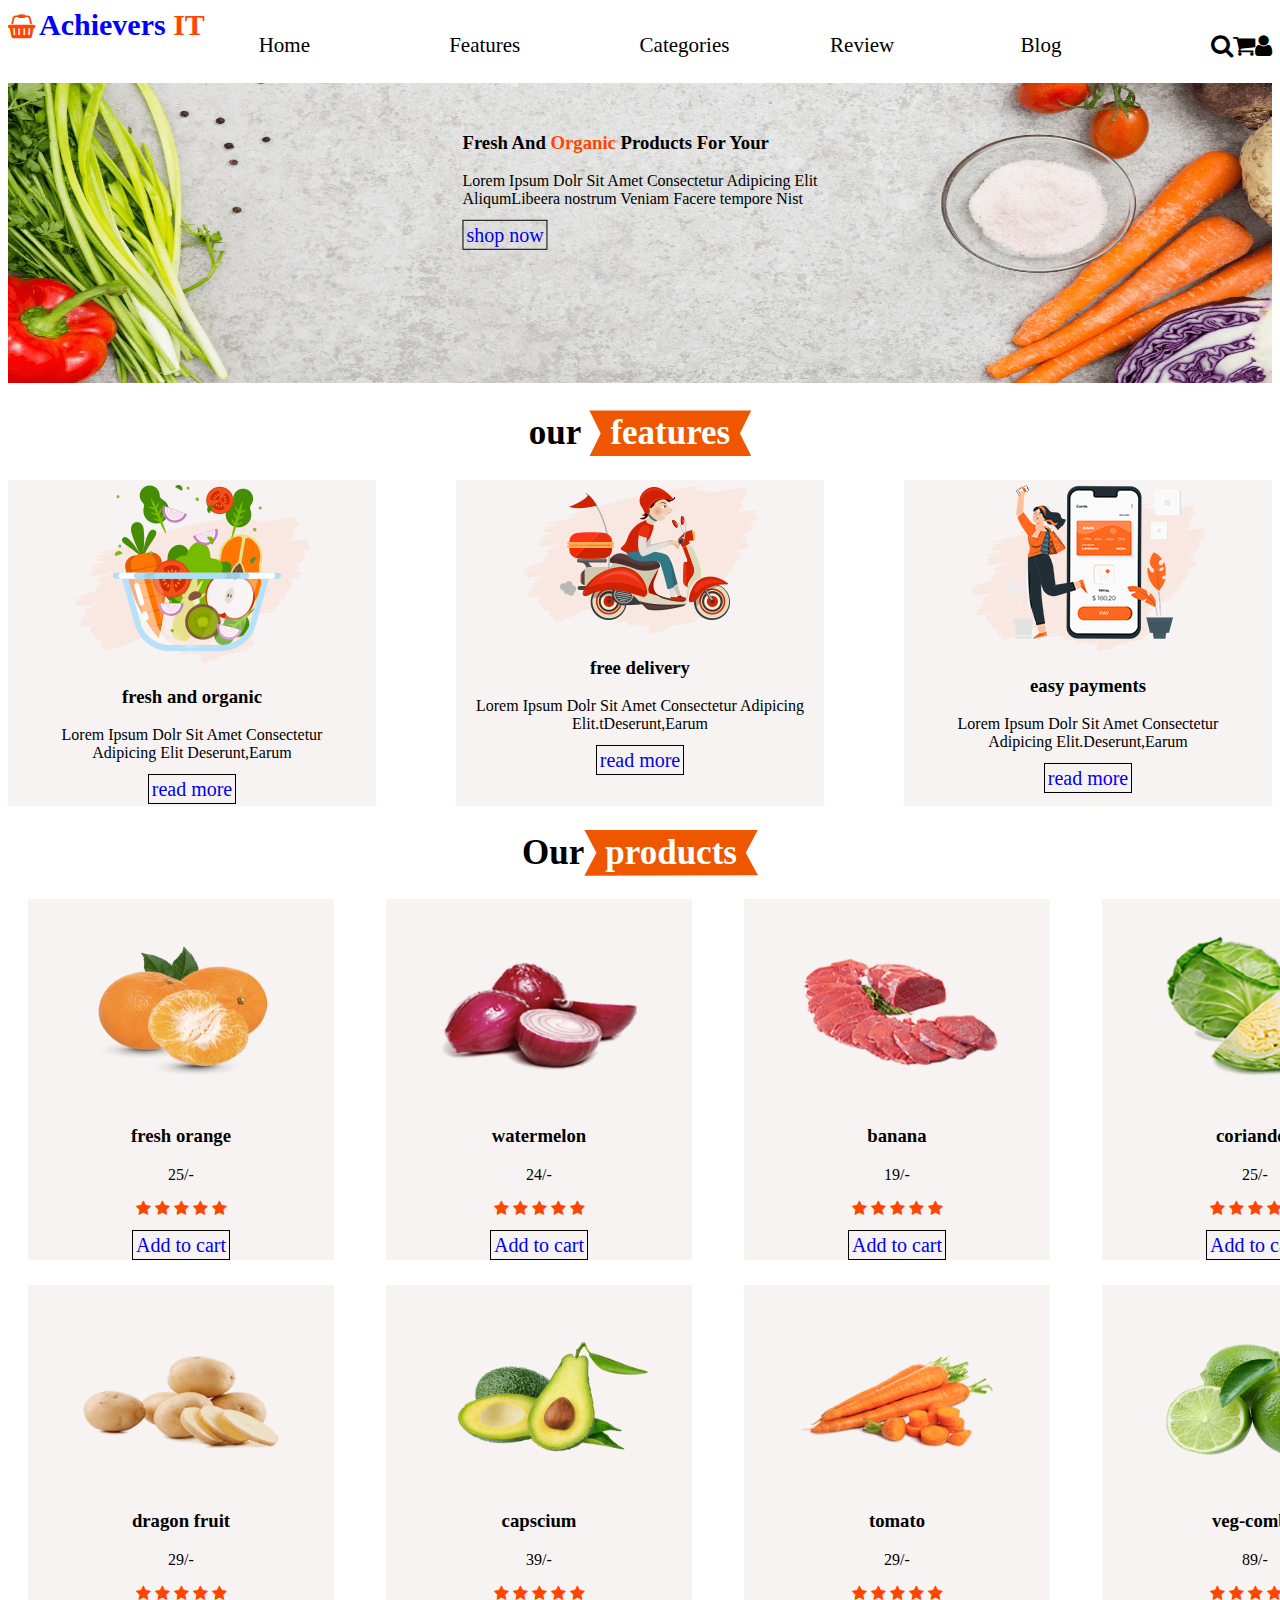
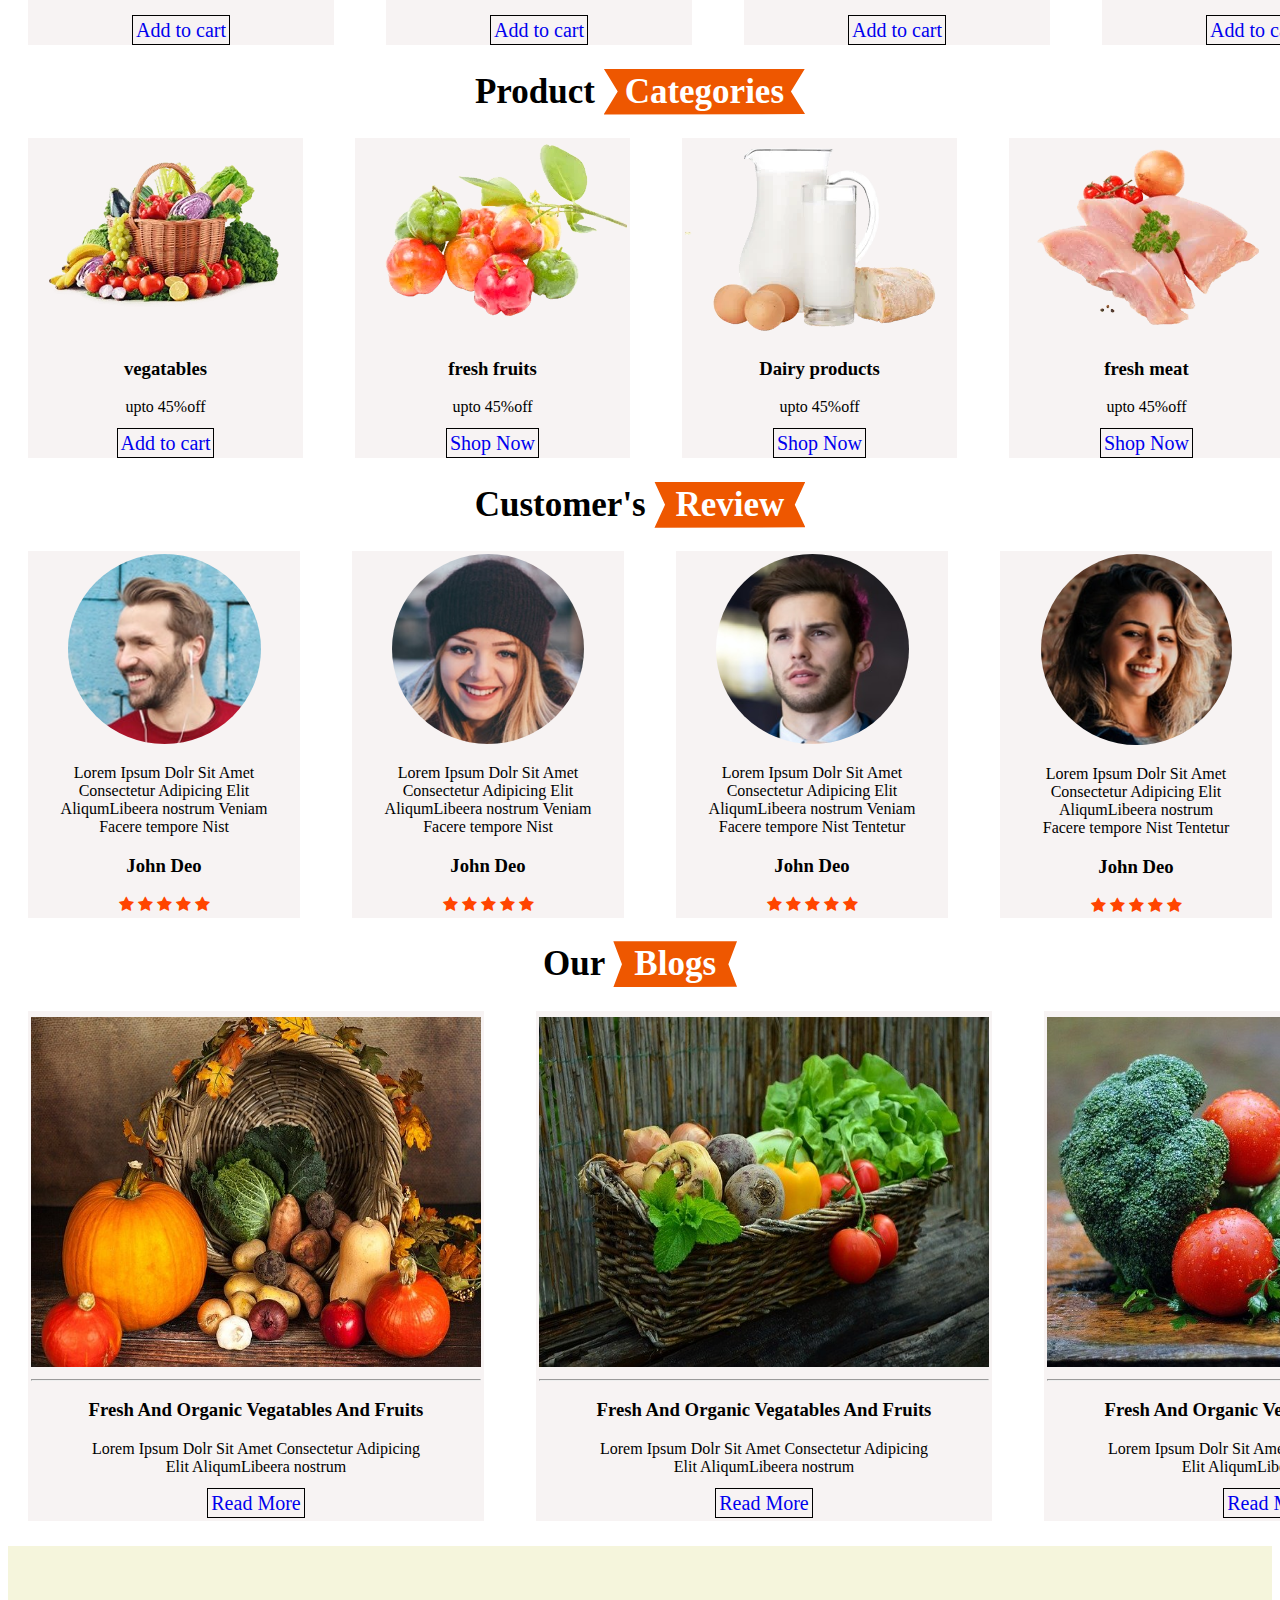
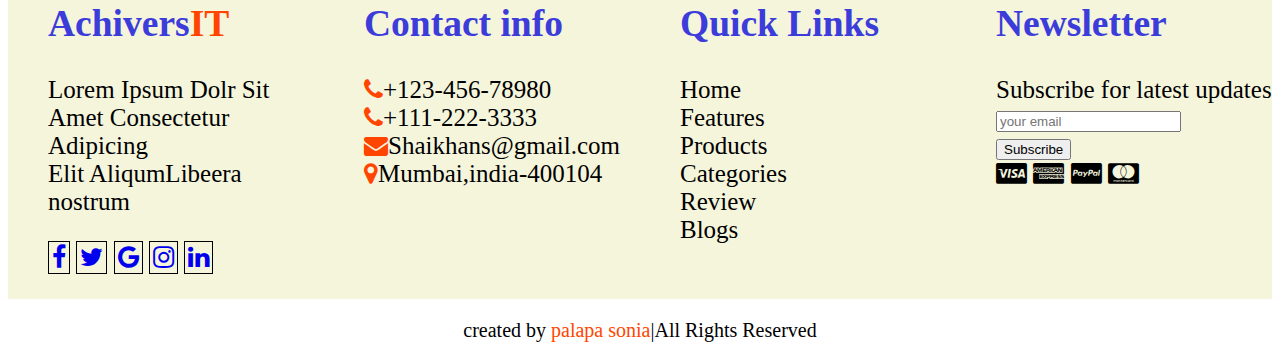
<file: CSS/index.html>
<!DOCTYPE html>
<html lang="en">
<head>
    <meta charset="UTF-8">
    <meta name="viewport" content="width=device-width, initial-scale=1.0">
    <title>project-1-on-Mart.Ecommerce</title>
    <head>
        <!-- Font Awesome Icon Library -->
<link rel="stylesheet" href="https://cdnjs.cloudflare.com/ajax/libs/font-awesome/4.7.0/css/font-awesome.min.css">
       <link rel="stylesheet" href="style.css">
</head>
<body>
<header>
 <section>
    <i class="fa fa-shopping-basket" style="font-size:24px;color: orangered;"></i>
    <b>Achievers<span> IT</span></b>
</section>
</section>
        <nav>
            <ul>
                <li>Home</li>
                <li>Features</li>
                <li>Categories</li>
                <li>Review</li>
                <li>Blog</li>
               <i class="fa fa-search"style="font-size:24px"></i>
               <i class="fa fa-shopping-cart" style="font-size:24px"></i>
               <i class="fa fa-user" aria-hidden="true"style="font-size:24px" ></i>
         </ul>   
    </nav>   
</header>
<!-- home section  -->
    <section class="home" id="home">
         <img src="../Assets/images/Global images/image/banner-bg.webp" height="300px" width="100%">
         <div class="content">
             <h3>Fresh And<span> Organic </span> Products For Your</h3>
                <p>Lorem Ipsum Dolr Sit Amet Consectetur Adipicing Elit <br>AliqumLibeera nostrum Veniam Facere tempore Nist</p>
             <a href="#"class="shp">shop now</a>
            </div>
         </div>
</section>

     <!-- feature section -->
     <section class="features" id="features">
        <h1 class="heading">our <span>features</span></h1>
       
     <!-- first feature adding -->
     <div class="feature-box">
     <div class="box">
        <img src="../Assets/images/Global images/image/feature-img-1.png">
    <h3>fresh and organic</h3>
    <p>Lorem Ipsum Dolr Sit Amet Consectetur <br>Adipicing Elit Deserunt,Earum</p>
    <a href="#">read more</a>
</div>
<!-- second feature adding -->
<div class="box">
    <img src="../Assets/images/Global images/image/feature-img-2.png">
    <h3>free delivery</h3>
    <p>Lorem Ipsum Dolr Sit Amet Consectetur Adipicing<br> Elit.tDeserunt,Earum</p>
    <a href="#">read more</a>
</div>
<!-- third feature adding -->
<div class="box">
    <img src="../Assets/images/Global images/image/feature-img-3.png">
    <h3>easy payments</h3>
    <p>Lorem Ipsum Dolr Sit Amet Consectetur <br>Adipicing Elit.Deserunt,Earum</p>
    <a href="#">read more</a>
</div>
</div>
</section>

<!-- our products section starts -->
<section>
    <section class="products" id="products">
        <h1 class="heading">Our<span>products</span></h1>
        <div class="product-box">

        <div class="box">
       <img src="../Assets/images/Global images/image/product-1.png"width="300px" height="200px" >
       <h3> fresh orange</h3>
       <p class="price">25/-</p>
       <p>
       <span class="fa fa-star checked"></span>
        <span class="fa fa-star checked"></span>
        <span class="fa fa-star checked"></span>
        <span class="fa fa-star"></span>
        <span class="fa fa-star"></span> 
       </p>
       <a href="#">Add to cart</a>
    </div>

        <div class="box">
       <img src="../Assets/images/Global images/image/product-2.png"width="300px" height="200px">
       <h3>watermelon</h3>
       <p class="price">24/-</p>
       <p>
       <span class="fa fa-star checked"></span>
        <span class="fa fa-star checked"></span>
        <span class="fa fa-star checked"></span>
        <span class="fa fa-star"></span>
        <span class="fa fa-star"></span> 
    </p>
       <a href="#">Add to cart</a>
    </div>

    
    <div class="box">
        <img src="../Assets/images/Global images/image/product-3.png"width="300px" height="200px">
        <h3>banana</h3>
        <p class="price">19/-</p>
        <p>
        <span class="fa fa-star checked"></span>
        <span class="fa fa-star checked"></span>
        <span class="fa fa-star checked"></span>
        <span class="fa fa-star"></span>
        <span class="fa fa-star"></span> 
    </p>
        <a href="#">Add to cart</a>
     </div>

     <div class="box">
        <img src="../Assets/images/Global images/image/product-4.png"width="300px" height="200px">
        <h3>coriander</h3>
        <p class="price">25/-</p>
        <p>
        <span class="fa fa-star checked"></span>
        <span class="fa fa-star checked"></span>
        <span class="fa fa-star checked"></span>
        <span class="fa fa-star"></span>
        <span class="fa fa-star"></span> 
    </p>
        <a href="#">Add to cart</a>
     </div>
    </div>
    </section>
 <!--  product starts with new line -->
    <section class="productset1">
        <div class="product-box">

        <div class="box">
        <img src="../Assets/images/Global images/image/product-5.png"width="300px" height="200px">
              <h3>dragon fruit</h3>
                <p class="price">29/-</p>
                <p>
                <span class="fa fa-star checked"></span>
                <span class="fa fa-star checked"></span>
                <span class="fa fa-star checked"></span>
                <span class="fa fa-star"></span>
                <span class="fa fa-star"></span> 
            </p>
                <a href="#">Add to cart</a>
             </div>
        
             <div class="box">
                <img src="../Assets/images/Global images/image/product-6.png"width="300px" height="200px">
                <h3>capscium</h3>
                <p class="price">39/-</p>
                <p>
                <span class="fa fa-star checked"></span>
                <span class="fa fa-star checked"></span>
                <span class="fa fa-star checked"></span>
                <span class="fa fa-star"></span>
                <span class="fa fa-star"></span> 
            </p>
                <a href="#">Add to cart</a>
             </div>
        
             <div class="box">
                <img src="../Assets/images/Global images/image/product-7.png"width="300px" height="200px">
                <h3>tomato</h3>
                <p class="price">29/-</p>
                <p>
                <span class="fa fa-star checked"></span>
                <span class="fa fa-star checked"></span>
                <span class="fa fa-star checked"></span>
                <span class="fa fa-star"></span>
                <span class="fa fa-star"></span> 
            </p>
                <a href="#">Add to cart</a>
             </div>
        
             <div class="box">
                <img src="../Assets/images/Global images/image/product-8.png"width="300px" height="200px">
                <h3>veg-combo</h3>
                <p class="price">89/-</p>
                <p>
                <span class="fa fa-star checked"></span>
                <span class="fa fa-star checked"></span>
                <span class="fa fa-star checked"></span>
                <span class="fa fa-star"></span>
                <span class="fa fa-star"></span> 
            </p>
                <a href="#">Add to cart</a>
             </div>
            </div>
        </section>

        <!-- product categories -->

    <section class="categories" id="categories">
        <h1 class="heading">Product <span>Categories</span></h1>

            <div class="categories-box">
            <div class="box"> 
                <img src="../Assets/images/Global images/image/cat-1.png">
                <h3>vegatables</h3>
                <p>upto 45%off</p>
                <a href="#">Add to cart</a>
            </div>
        
       <div class="box"> 
                <img src="../Assets/images/Global images/image/cat-2.png">
                <h3>fresh fruits</h3>
                <p>upto 45%off</p>
                <a href="#">Shop Now</a>
            </div>
    
            <div class="box"> 
                <img src="../Assets/images/Global images/image/cat-3.png">
                <h3>Dairy products</h3>
                <p>upto 45%off</p>
                <a href="#">Shop Now</a>
            </div>
    
            <div class="box"> 
                <img src="../Assets/images/Global images/image/cat-4.png">
                <h3>fresh meat</h3>
                <p>upto 45%off</p>
                <a href="#">Shop Now</a>
            </div>
        </div>
        </section>
    </section>
    <!-- custemer's Review -->

    <section class="review" id="review">
        <h1 class="heading">Customer's <span>Review </span></h1>
            <div class="review-box">
               
      <div class="box">
        <img src="../Assets/images/Global images/image/pic-1.png"class="circle-img">
        <p>Lorem Ipsum Dolr Sit Amet<br> Consectetur Adipicing Elit<br>
            AliqumLibeera nostrum Veniam<br> Facere tempore Nist</p>
            <h3>John Deo</h3> 
            <span class="fa fa-star checked"></span>
            <span class="fa fa-star checked"></span>
            <span class="fa fa-star checked"></span>
            <span class="fa fa-star"></span>
            <span class="fa fa-star"></span>
            
        </div>
    
       
            <div class="box">
              <img src="../Assets/images/Global images/image/pic-2.png"class="circle-img">
              <p>Lorem Ipsum Dolr Sit Amet<br> Consectetur Adipicing Elit<br>
                  AliqumLibeera nostrum Veniam<br> Facere tempore Nist</p>
                  <h3>John Deo</h3>
           <span class="fa fa-star checked"></span>
            <span class="fa fa-star checked"></span>
            <span class="fa fa-star checked"></span>
            <span class="fa fa-star"></span>
            <span class="fa fa-star"></span>
              </div>
    
             
                <div class="box">
                  <img src="../Assets/images/Global images/image/pic-3.png" class="circle-img">
                  <p>Lorem Ipsum Dolr Sit Amet<br> Consectetur Adipicing Elit<br>
                      AliqumLibeera nostrum Veniam<br> Facere tempore Nist Tentetur</p>
                      <h3>John Deo</h3>
            
            <span class="fa fa-star checked"></span>
            <span class="fa fa-star checked"></span>
            <span class="fa fa-star checked"></span>
            <span class="fa fa-star"></span>
            <span class="fa fa-star"></span> 
        </div>
                  
                    <div class="box">
                      <img  src="../Assets/images/Global images/image/pic-4.png" class="circle-img">
                      <p>Lorem Ipsum Dolr Sit Amet<br> Consectetur Adipicing Elit<br>
                          AliqumLibeera nostrum <br>Facere tempore Nist Tentetur</p>
                          <h3>John Deo</h3>
                      <span class="fa fa-star checked"></span>
            <span class="fa fa-star checked"></span>
            <span class="fa fa-star checked"></span>
            <span class="fa fa-star"></span>
            <span class="fa fa-star"></span>
        </div>
    </div>
     </section>
   
     <!-- our blogs starts -->

     <section class="Blog" id="Blog">
        <h1 class="heading">Our <span>Blogs</span></h1>
            <div class="blog-box">
               
            <div class="box">
                <img src="../Assets/images/Global images/image/blog-1.jpg" width="450px" height="350px"><hr>
                <h3>Fresh And Organic Vegatables And Fruits</h3>
                <p>Lorem Ipsum Dolr Sit Amet Consectetur Adipicing<br> Elit
                    AliqumLibeera nostrum </p>
                    <a href="#">Read More</a>
            </div>

            <div class="box">
                <img src="../Assets/images/Global images/image/blog-2.jpg" width="450px" height="350px"><hr>
                <h3>Fresh And Organic Vegatables And Fruits</h3>
                <p>Lorem Ipsum Dolr Sit Amet Consectetur Adipicing<br> Elit
                    AliqumLibeera nostrum </p>
                    <a href="#">Read More</a>
                </div>
            
                <div class="box">
                    <img src="../Assets/images/Global images/image/blog-3.jpg" width="450px" height="350px"><hr>
                    <h3>Fresh And Organic Vegatables And Fruits</h3>
                    <p>Lorem Ipsum Dolr Sit Amet Consectetur Adipicing<br> Elit
                        AliqumLibeera nostrum </p>
                        <a href="#">Read More</a>
              </div>
           </div>
            </section>

            <!-- footer page -->
 <footer>
    <ul>
        <h2>Achivers<span>IT</span></h2>
        <li><p>Lorem Ipsum Dolr Sit Amet Consectetur Adipicing<br>Elit
            AliqumLibeera nostrum</p></li>
            <a href="#" class="fa fa-facebook"></a>
            <a href="#" class="fa fa-twitter"></a>
            <a href="#" class="fa fa-google"></a>
            <a href="#" class="fa fa-instagram"></a>
            <a href="#" class="fa fa-linkedin"></a>
     </ul>
            <ul>
                <h2>Contact info</h2>
                <li><i class="fa fa-phone" style="font-size:24px;color:orangered"></i>+123-456-78980</li>
                <li><i class="fa fa-phone" style="font-size:24px;color:orangered"></i>+111-222-3333</li>
                <li><i class="fa fa-envelope" style="font-size:24px;color: orangered;"></i>Shaikhans@gmail.com</li>
                <li><i class="fa fa-map-marker" style="font-size:24px;color: orangered;"></i>Mumbai,india-400104</li>
           </ul>
                 <ul>
                       <h2>Quick Links</h2>
                        <li>Home</li>
                        <li>Features</li>
                        <li>Products</li>
                        <li>Categories</li>
                        <li>Review</li>
                        <li>Blogs</li>
                 </ul>   
                 
                 <ul>
                    <h2>Newsletter</h2>
                    <li>Subscribe for latest updates</li>
                    <input type="text"name="text" placeholder="your email">
                  <br>
                 <li><button type="button">Subscribe</button></li>       
                 <i class="fa fa-cc-visa" style="font-size:24px"></i>
                 <i class="fa fa-cc-amex" style="font-size:24px"></i>
                 <i class="fa fa-cc-paypal" style="font-size:24px"></i>
                 <i class="fa fa-cc-mastercard" style="font-size:24px"></i>  
             </ul>
 </footer>
            <section class="create">
                <p>created by <span>palapa sonia</span>|All Rights Reserved</p>
             </section>
      </body>
     </html>
</file>
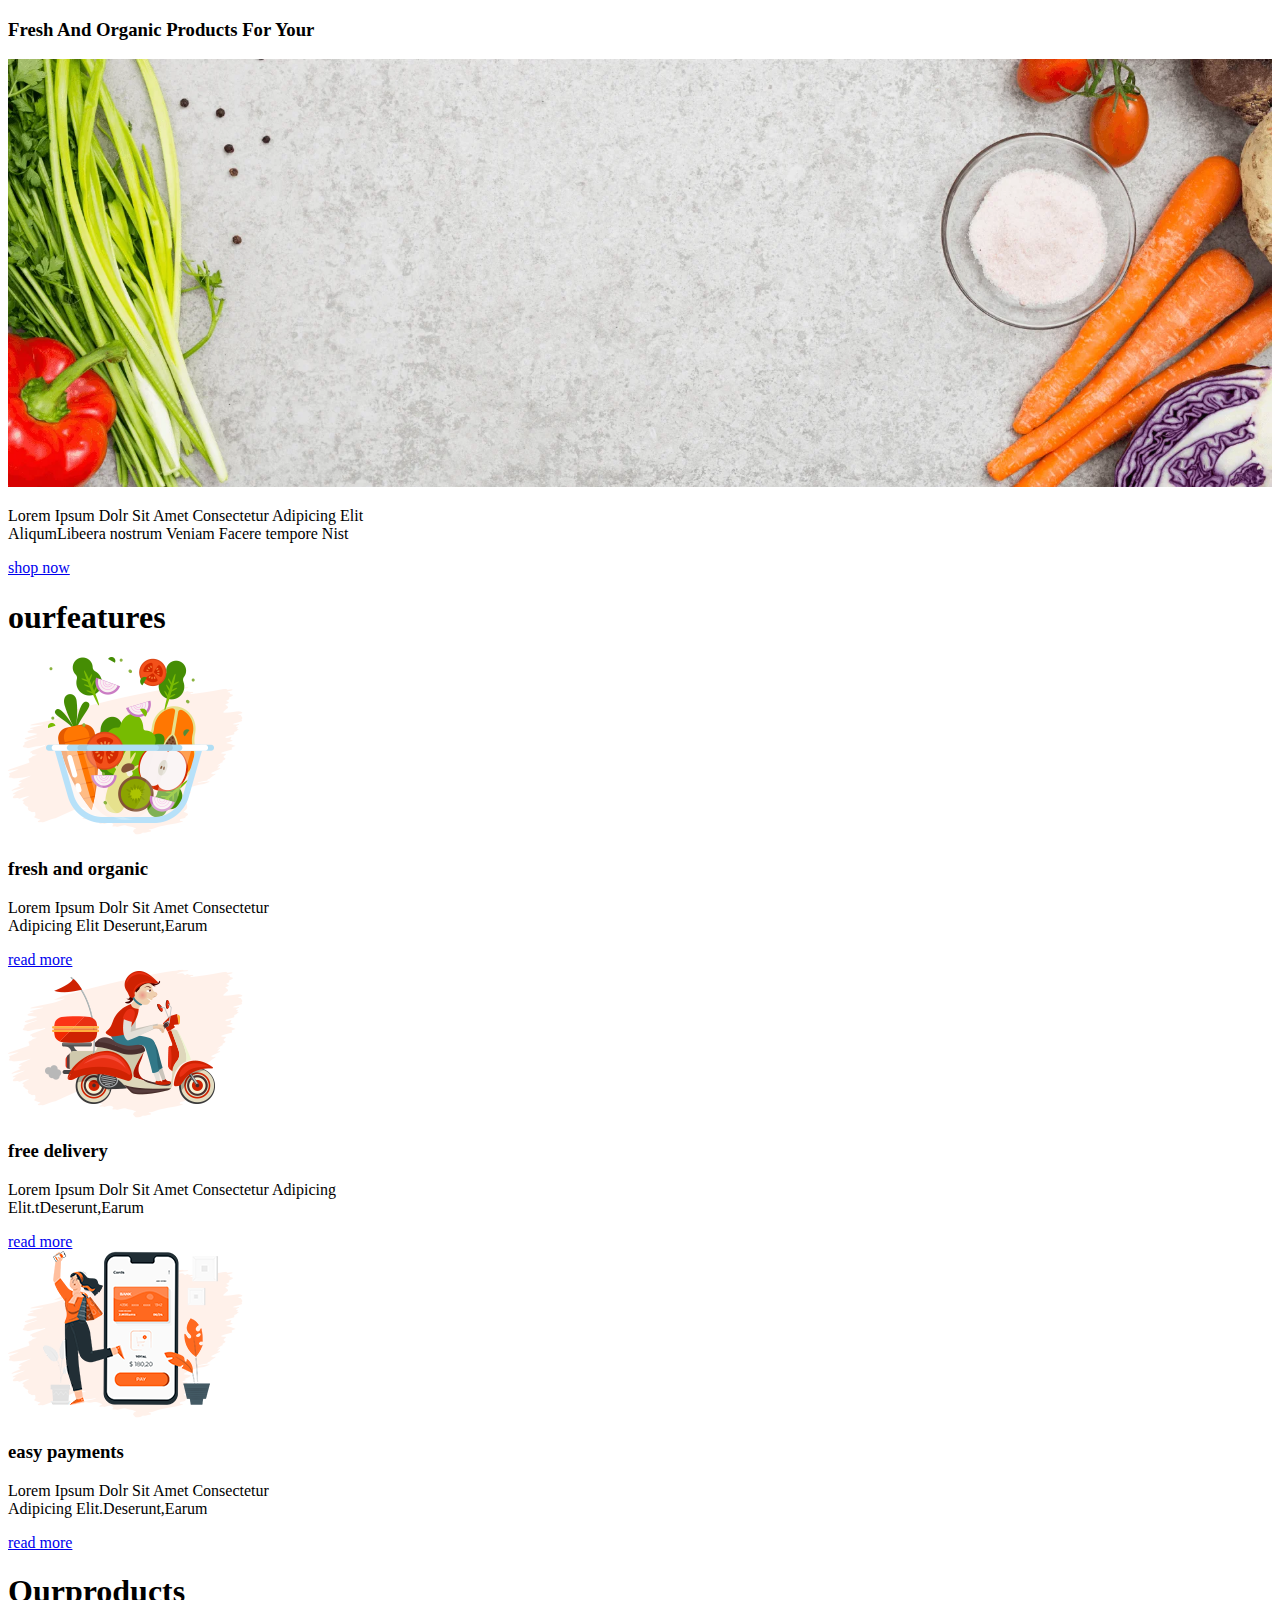
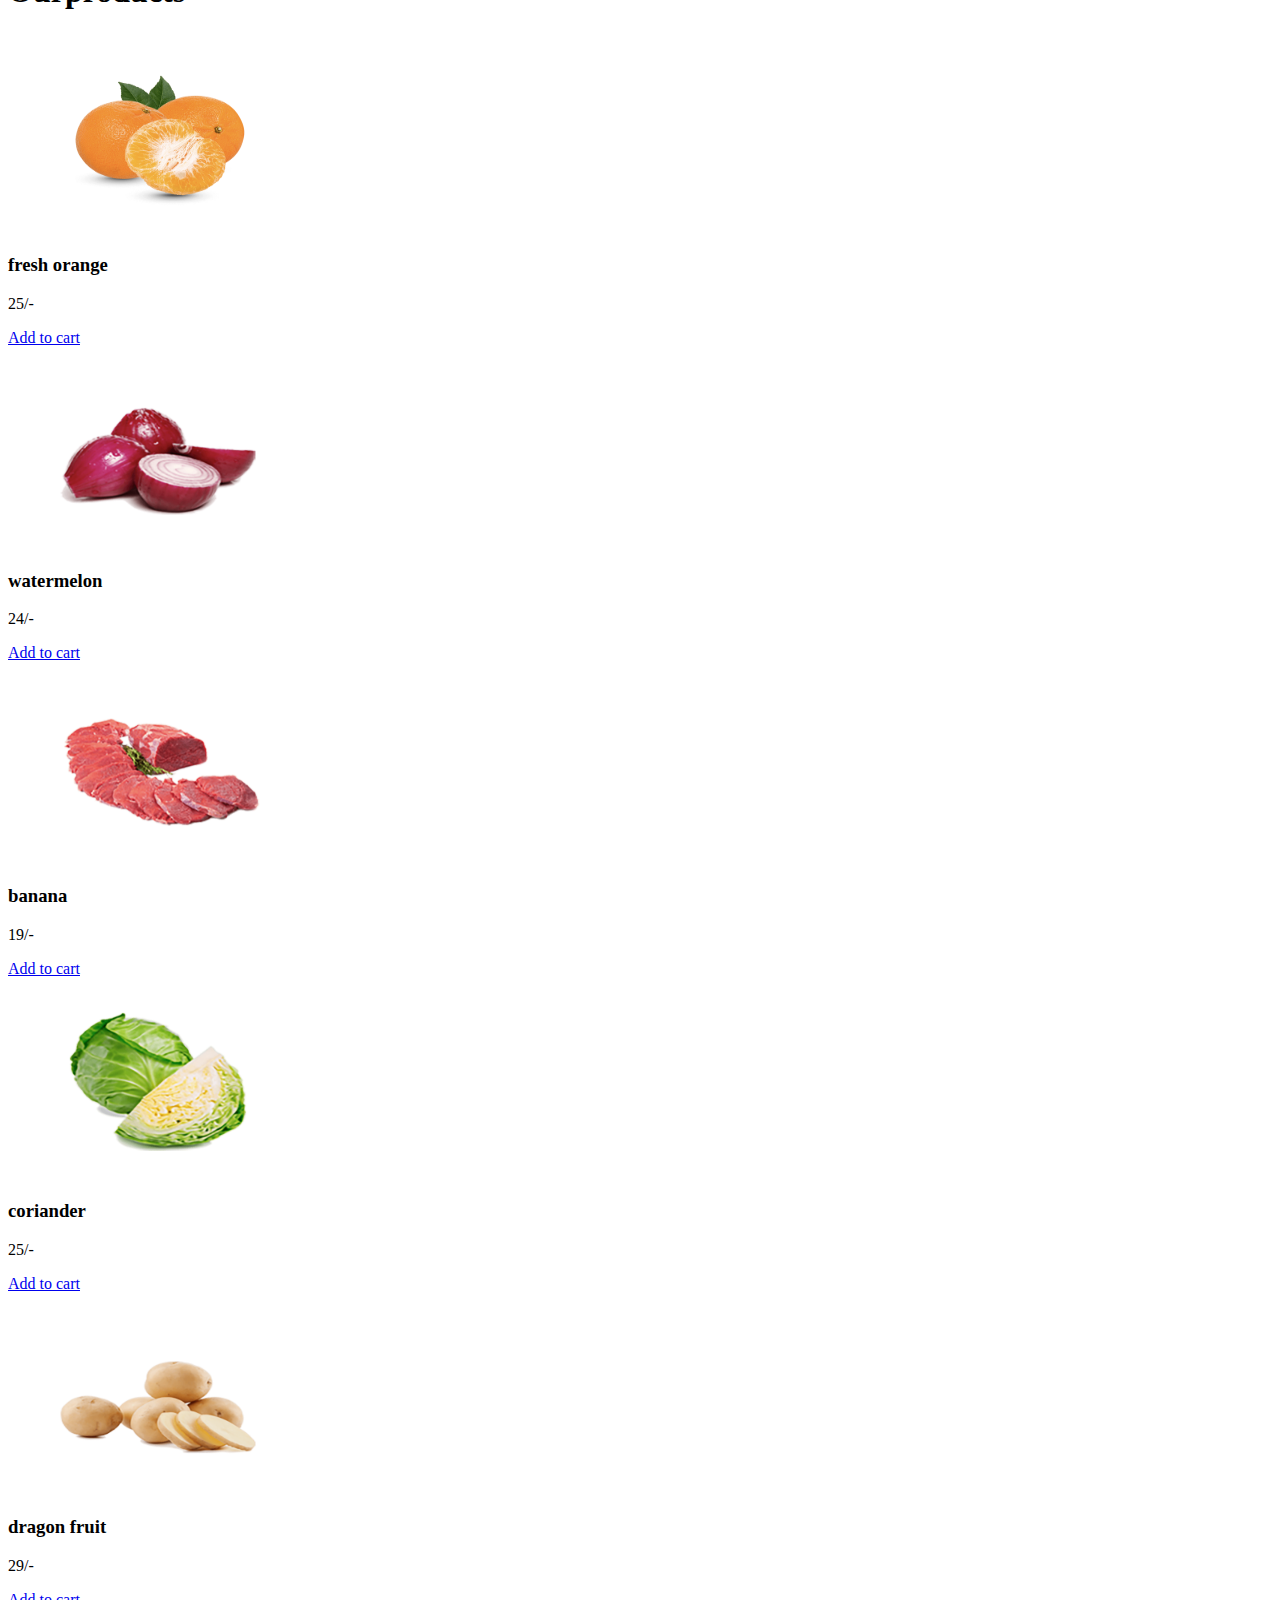
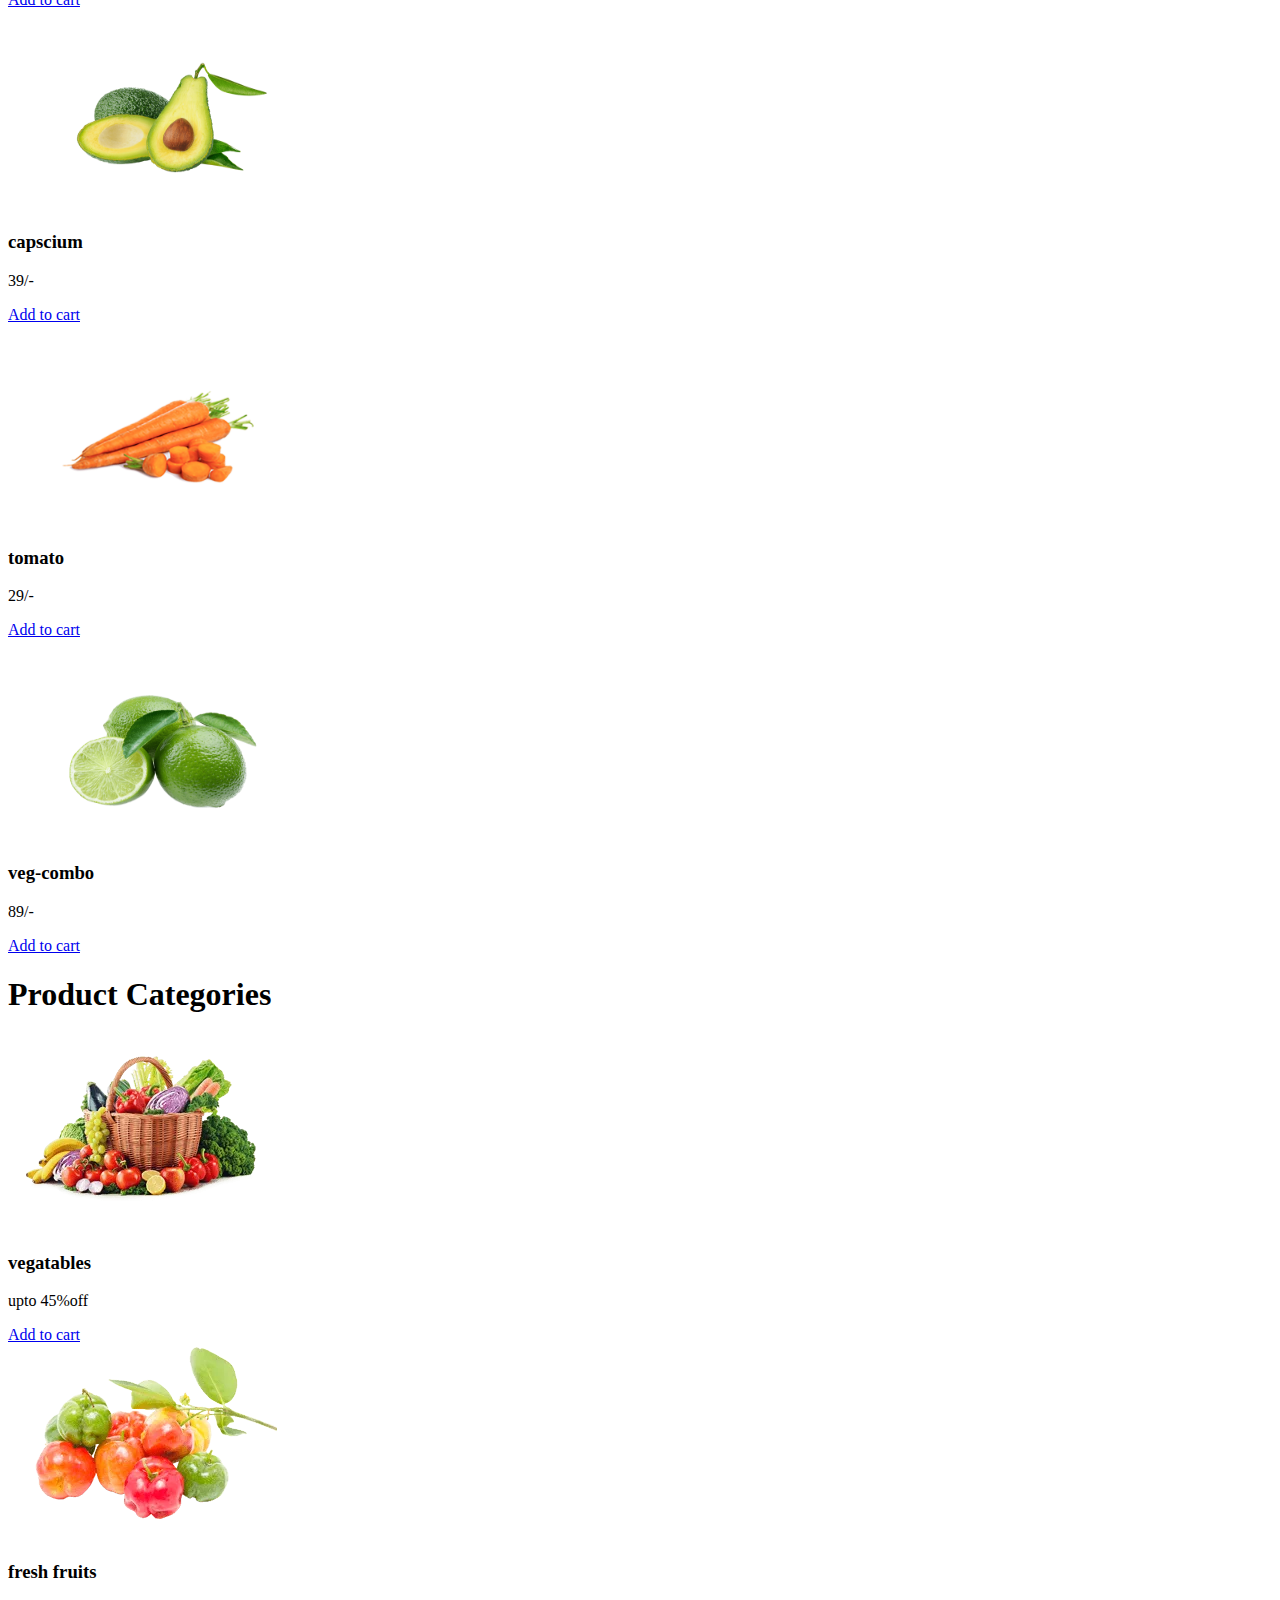
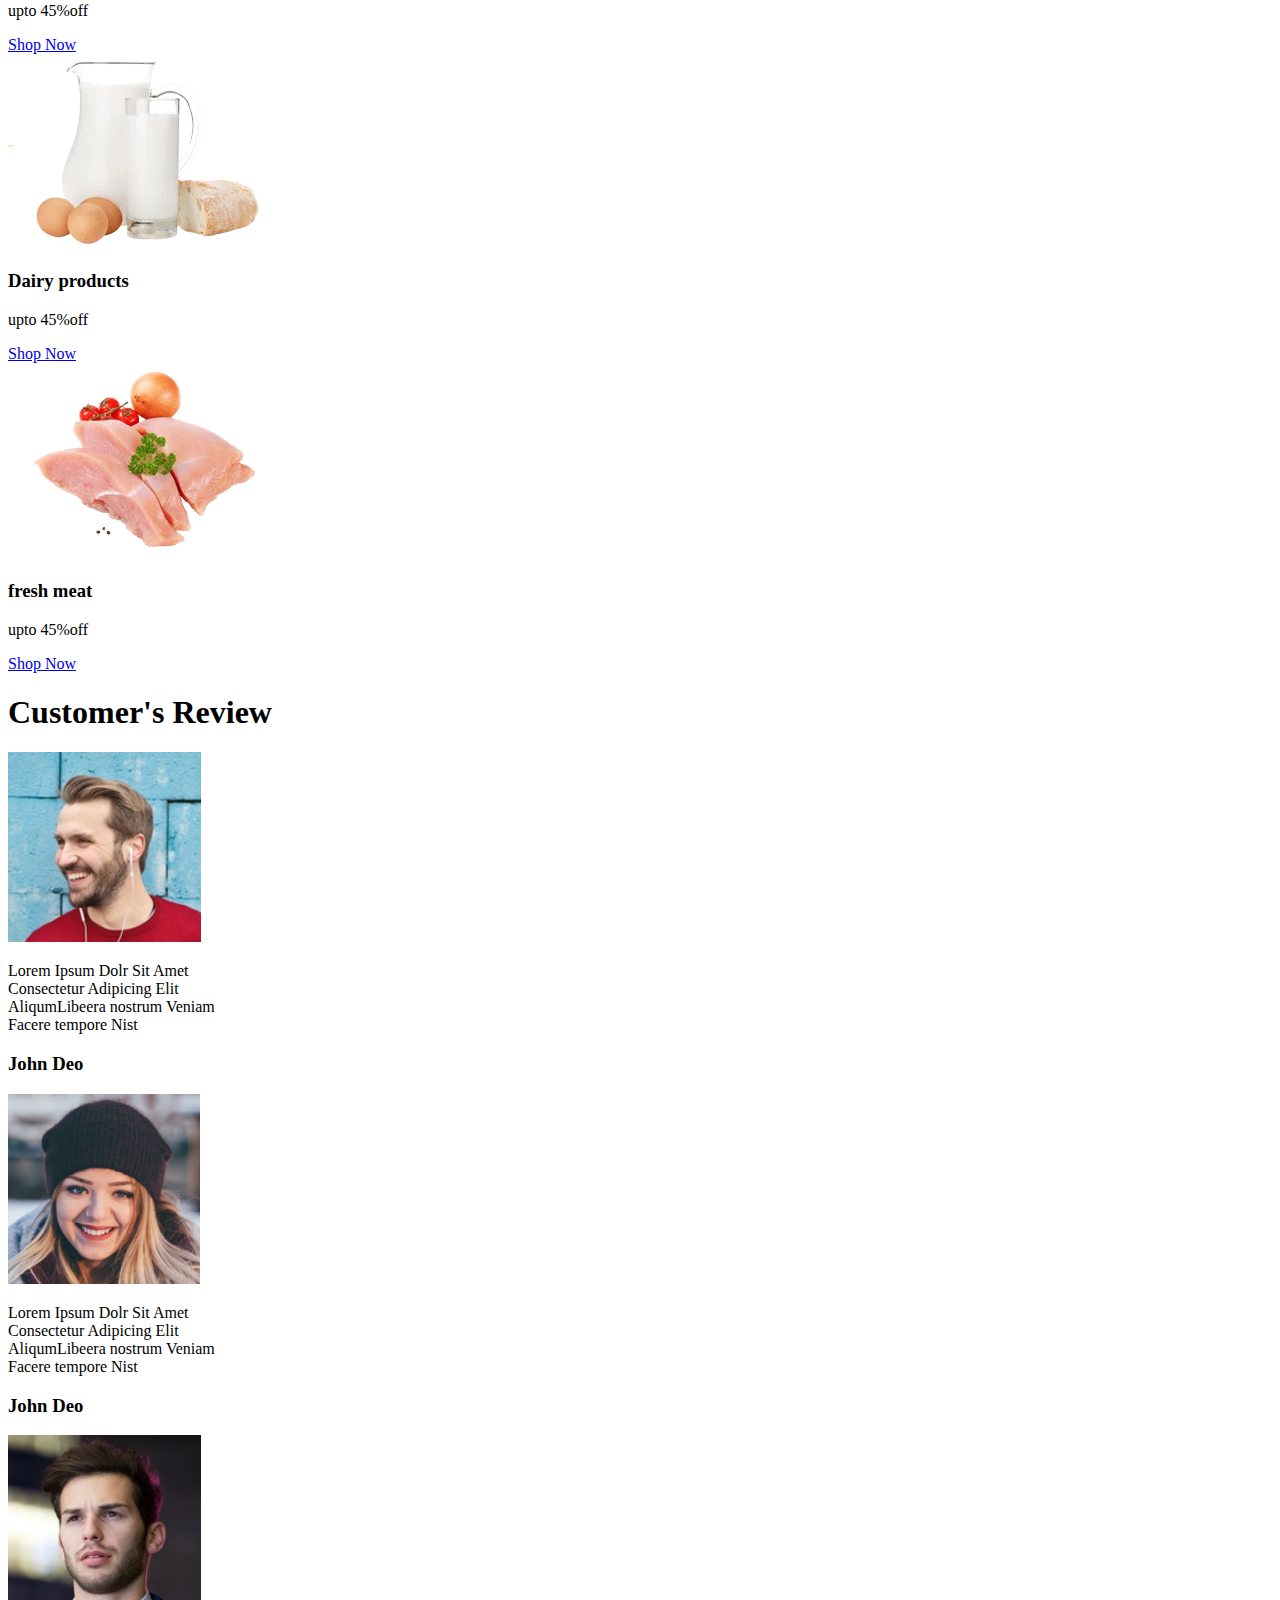
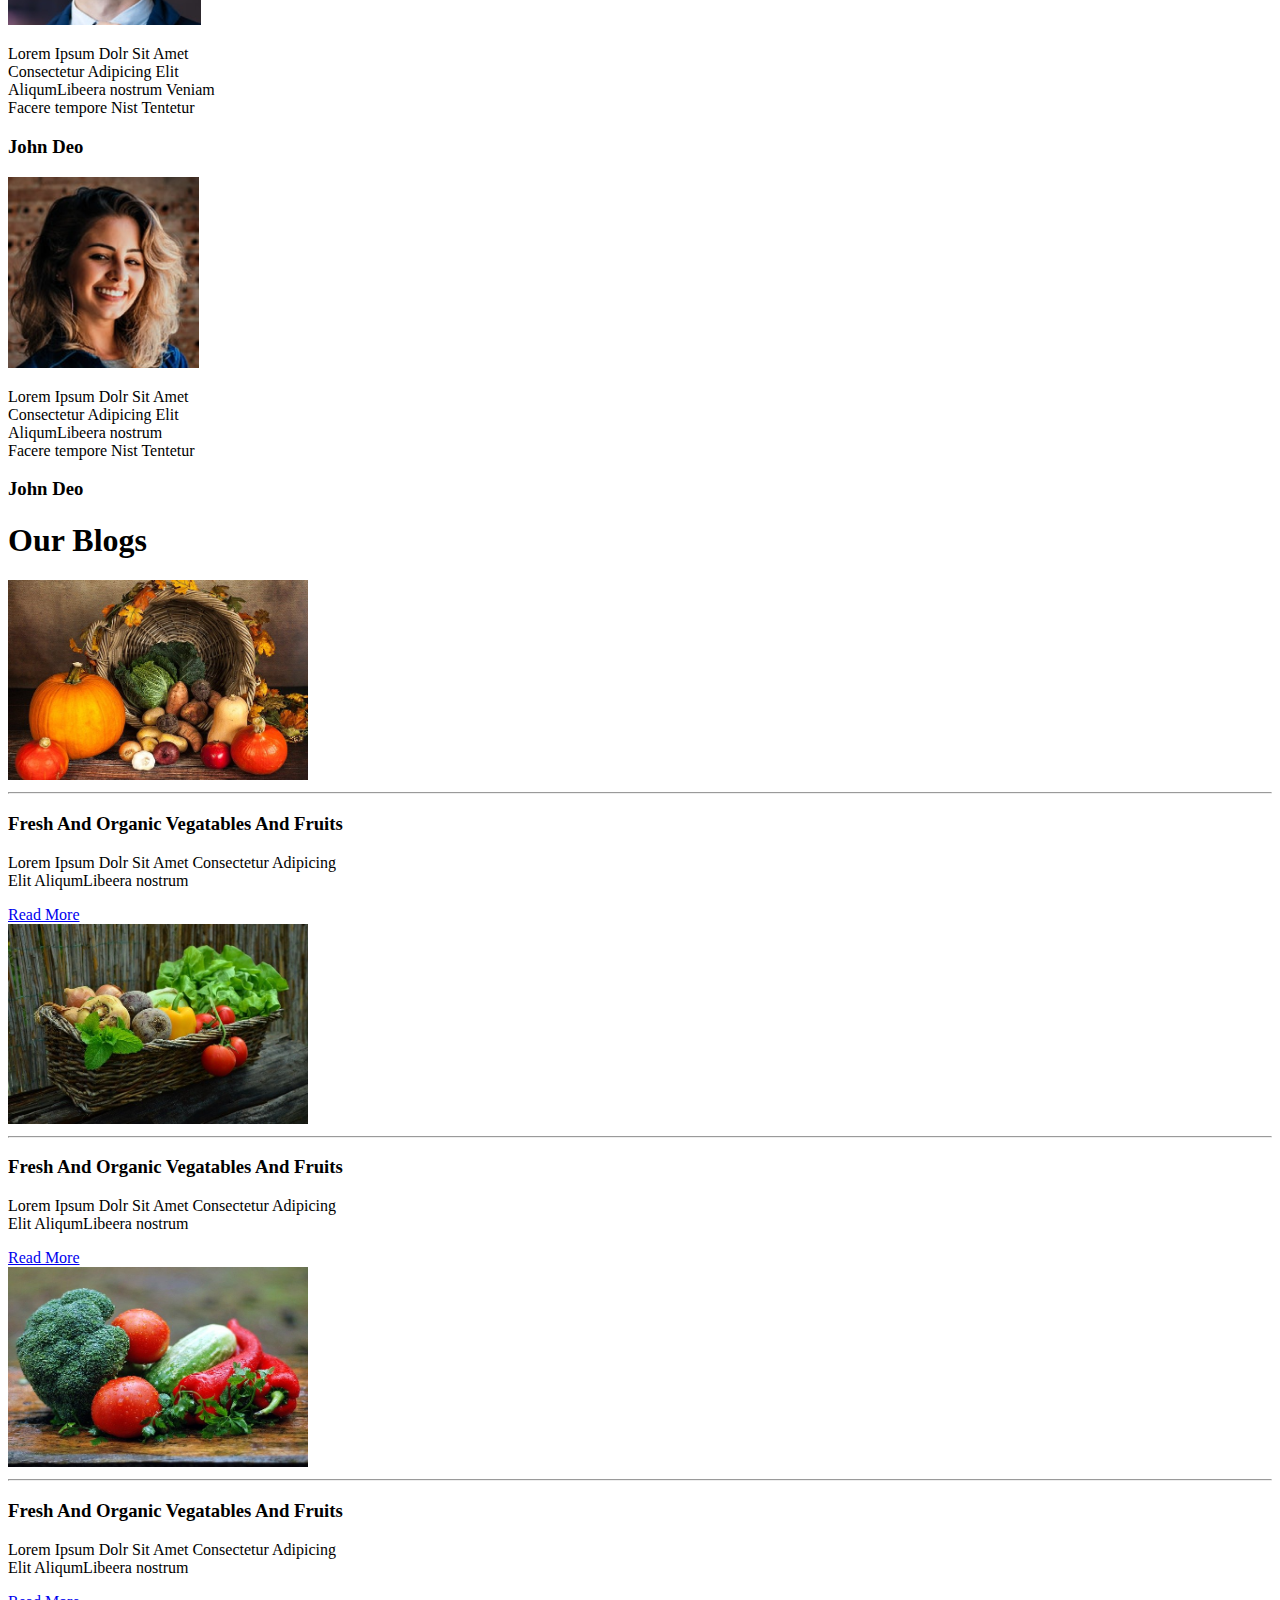
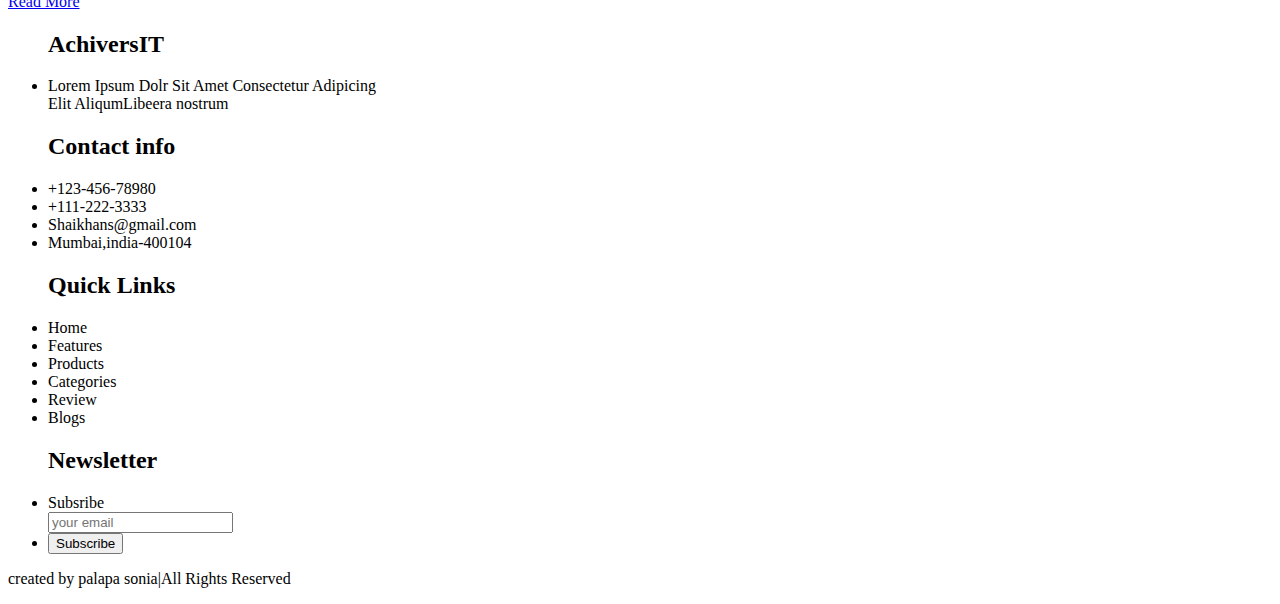
<file: CSS/intro.html>
<!DOCTYPE html>
<html lang="en">
<head>
    <meta charset="UTF-8">
    <meta name="viewport" content="width=device-width, initial-scale=1.0">
    <title>Document</title>
</head>
<body>
    <!-- 
 <!-- banner section starts -->
 <section>
    <div class="banner">
         <h3>Fresh And<span> Organic </span> Products For Your</h3>
         <div class="HOME">
         <img src="../Assets/images/Global images/image/banner-bg.webp" height="100%" width="100%">
         <p>Lorem Ipsum Dolr Sit Amet Consectetur Adipicing Elit<br>
             AliqumLibeera nostrum Veniam Facere tempore Nist</p>
         </div>
         <a href="#"class="shp">shop now</a>
     </div>
 </div>
 
     <!-- feature section -->
     <section class="features">
         <h1 class="heading">our<span>features</span></h1>
         </section>
 
 <section>
 <!-- first feature adding -->
     <div class="box">
         <img src="../Assets/images/Global images/image/feature-img-1.png">
     <h3>fresh and organic</h3>
     <p>Lorem Ipsum Dolr Sit Amet Consectetur <br>Adipicing Elit Deserunt,Earum</p>
     <a href="#">read more</a>
 </div>
 
 <!-- second feature adding -->
 <div class="box">
     <img src="../Assets/images/Global images/image/feature-img-2.png">
     <h3>free delivery</h3>
     <p>Lorem Ipsum Dolr Sit Amet Consectetur Adipicing<br> Elit.tDeserunt,Earum</p>
     <a href="#">read more</a>
 </div>
 
 <!-- third feature adding -->
 <div class="box">
     <img src="../Assets/images/Global images/image/feature-img-3.png">
     <h3>easy payments</h3>
     <p>Lorem Ipsum Dolr Sit Amet Consectetur <br>Adipicing Elit.Deserunt,Earum</p>
     <a href="#">read more</a>
 </div>
   </section>
 
 <!-- our products section starts -->
 <section>
     <section class="products" id="products">
         <h1 class="heading">Our<span>products</span></h1>
         <div class="box">
        <img src="../Assets/images/Global images/image/product-1.png"width="300px" height="200px" >
        <h3> fresh orange</h3>
        <p class="price">25/-</p>
        <p>
        <span class="fa fa-star checked"></span>
         <span class="fa fa-star checked"></span>
         <span class="fa fa-star checked"></span>
         <span class="fa fa-star"></span>
         <span class="fa fa-star"></span> 
     </p>
        <a href="#">Add to cart</a>
     </div>
     </div>
 
         <div class="box">
        <img src="../Assets/images/Global images/image/product-2.png"width="300px" height="200px">
        <h3>watermelon</h3>
        <p class="price">24/-</p>
        <p>
        <span class="fa fa-star checked"></span>
         <span class="fa fa-star checked"></span>
         <span class="fa fa-star checked"></span>
         <span class="fa fa-star"></span>
         <span class="fa fa-star"></span> 
     </p>
        <a href="#">Add to cart</a>
     </div>
 
     
     <div class="box">
         <img src="../Assets/images/Global images/image/product-3.png"width="300px" height="200px">
         <h3>banana</h3>
         <p class="price">19/-</p>
         <p>
         <span class="fa fa-star checked"></span>
         <span class="fa fa-star checked"></span>
         <span class="fa fa-star checked"></span>
         <span class="fa fa-star"></span>
         <span class="fa fa-star"></span> 
     </p>
         <a href="#">Add to cart</a>
      </div>
 
      <div class="box">
         <img src="../Assets/images/Global images/image/product-4.png"width="300px" height="200px">
         <h3>coriander</h3>
         <p class="price">25/-</p>
         <p>
         <span class="fa fa-star checked"></span>
         <span class="fa fa-star checked"></span>
         <span class="fa fa-star checked"></span>
         <span class="fa fa-star"></span>
         <span class="fa fa-star"></span> 
     </p>
         <a href="#">Add to cart</a>
      </div>
     </section>
 </section>
 
 <!--  product starts with new line -->
 <section class="productset1">
 <div class="box">
 <img src="../Assets/images/Global images/image/product-5.png"width="300px" height="200px">
       <h3>dragon fruit</h3>
         <p class="price">29/-</p>
         <p>
         <span class="fa fa-star checked"></span>
         <span class="fa fa-star checked"></span>
         <span class="fa fa-star checked"></span>
         <span class="fa fa-star"></span>
         <span class="fa fa-star"></span> 
     </p>
         <a href="#">Add to cart</a>
      </div>
 
      <div class="box">
         <img src="../Assets/images/Global images/image/product-6.png"width="300px" height="200px">
         <h3>capscium</h3>
         <p class="price">39/-</p>
         <p>
         <span class="fa fa-star checked"></span>
         <span class="fa fa-star checked"></span>
         <span class="fa fa-star checked"></span>
         <span class="fa fa-star"></span>
         <span class="fa fa-star"></span> 
     </p>
         <a href="#">Add to cart</a>
      </div>
 
      <div class="box">
         <img src="../Assets/images/Global images/image/product-7.png"width="300px" height="200px">
         <h3>tomato</h3>
         <p class="price">29/-</p>
         <p>
         <span class="fa fa-star checked"></span>
         <span class="fa fa-star checked"></span>
         <span class="fa fa-star checked"></span>
         <span class="fa fa-star"></span>
         <span class="fa fa-star"></span> 
     </p>
         <a href="#">Add to cart</a>
      </div>
 
      <div class="box">
         <img src="../Assets/images/Global images/image/product-8.png"width="300px" height="200px">
         <h3>veg-combo</h3>
         <p class="price">89/-</p>
         <p>
         <span class="fa fa-star checked"></span>
         <span class="fa fa-star checked"></span>
         <span class="fa fa-star checked"></span>
         <span class="fa fa-star"></span>
         <span class="fa fa-star"></span> 
     </p>
         <a href="#">Add to cart</a>
      </div>
     </div>
 </section>
 <!-- product categories -->
 <section>
 <section class="categories" id="categories">
     <h1 class="heading">Product <span>Categories</span></h1>
         <div class="box-container">
             </div>
 
         <div class="boxes"> 
             <img src="../Assets/images/Global images/image/cat-1.png">
             <h3>vegatables</h3>
             <p>upto 45%off</p>
             <a href="#">Add to cart</a>
         </div>
     </div>
     
    <div class="boxes"> 
             <img src="../Assets/images/Global images/image/cat-2.png">
             <h3>fresh fruits</h3>
             <p>upto 45%off</p>
             <a href="#">Shop Now</a>
         </div>
 
         <div class="boxes"> 
             <img src="../Assets/images/Global images/image/cat-3.png">
             <h3>Dairy products</h3>
             <p>upto 45%off</p>
             <a href="#">Shop Now</a>
         </div>
 
         <div class="boxes"> 
             <img src="../Assets/images/Global images/image/cat-4.png">
             <h3>fresh meat</h3>
             <p>upto 45%off</p>
             <a href="#">Shop Now</a>
         </div>
     </section>
 </section>
 <!-- custemer's Review -->
 
 <section>
 <section class="review" id="review">
     <h1 class="heading">Customer's <span>Review </span></h1>
         <div class="box-container">
             </div>
   <div class="boxes">
     <img src="../Assets/images/Global images/image/pic-1.png"class="circle-img">
     <p>Lorem Ipsum Dolr Sit Amet<br> Consectetur Adipicing Elit<br>
         AliqumLibeera nostrum Veniam<br> Facere tempore Nist</p>
         <h3>John Deo</h3> 
         <span class="fa fa-star checked"></span>
         <span class="fa fa-star checked"></span>
         <span class="fa fa-star checked"></span>
         <span class="fa fa-star"></span>
         <span class="fa fa-star"></span>
         
     </div>
 
    
         <div class="boxes">
           <img src="../Assets/images/Global images/image/pic-2.png"class="circle-img">
           <p>Lorem Ipsum Dolr Sit Amet<br> Consectetur Adipicing Elit<br>
               AliqumLibeera nostrum Veniam<br> Facere tempore Nist</p>
               <h3>John Deo</h3>
        <span class="fa fa-star checked"></span>
         <span class="fa fa-star checked"></span>
         <span class="fa fa-star checked"></span>
         <span class="fa fa-star"></span>
         <span class="fa fa-star"></span>
           </div>
 
          
             <div class="boxes">
               <img src="../Assets/images/Global images/image/pic-3.png" class="circle-img">
               <p>Lorem Ipsum Dolr Sit Amet<br> Consectetur Adipicing Elit<br>
                   AliqumLibeera nostrum Veniam<br> Facere tempore Nist Tentetur</p>
                   <h3>John Deo</h3>
         
         <span class="fa fa-star checked"></span>
         <span class="fa fa-star checked"></span>
         <span class="fa fa-star checked"></span>
         <span class="fa fa-star"></span>
         <span class="fa fa-star"></span> 
     </div>
               
                 <div class="boxes">
                   <img  src="../Assets/images/Global images/image/pic-4.png" class="circle-img">
                   <p>Lorem Ipsum Dolr Sit Amet<br> Consectetur Adipicing Elit<br>
                       AliqumLibeera nostrum <br>Facere tempore Nist Tentetur</p>
                       <h3>John Deo</h3>
                   <span class="fa fa-star checked"></span>
         <span class="fa fa-star checked"></span>
         <span class="fa fa-star checked"></span>
         <span class="fa fa-star"></span>
         <span class="fa fa-star"></span>
     </div>
         
     </section>
 </section>
 
 <!-- our blogs are starts -->

     <section class="Blog" id="Blog">
         <h1 class="heading">Our <span>Blogs</span></h1>
             <div class="blog-box">
                
             <div class="box">
                 <img src="../Assets/images/Global images/image/blog-1.jpg" width="300px" height="200px"><hr>
                 <h3>Fresh And Organic Vegatables And Fruits</h3>
                 <p>Lorem Ipsum Dolr Sit Amet Consectetur Adipicing<br> Elit
                     AliqumLibeera nostrum </p>
                     <a href="#">Read More</a>
             </div>
 
             <div class="box">
                 <img src="../Assets/images/Global images/image/blog-2.jpg" width="300px" height="200px"><hr>
                 <h3>Fresh And Organic Vegatables And Fruits</h3>
                 <p>Lorem Ipsum Dolr Sit Amet Consectetur Adipicing<br> Elit
                     AliqumLibeera nostrum </p>
                     <a href="#">Read More</a>
                 </div>
             
                 <div class="box">
                     <img src="../Assets/images/Global images/image/blog-3.jpg" width="300px" height="200px"><hr>
                     <h3>Fresh And Organic Vegatables And Fruits</h3>
                     <p>Lorem Ipsum Dolr Sit Amet Consectetur Adipicing<br> Elit
                         AliqumLibeera nostrum </p>
                         <a href="#">Read More</a>
               </div>

            </div>
             </section>

 
 <!-- footer page -->
 <footer>
     <ul>
         <h2>AchiversIT</h2>
         <li><p>Lorem Ipsum Dolr Sit Amet Consectetur Adipicing<br>Elit
             AliqumLibeera nostrum</p></li>
             </ul>
 
             <ul>
                 <h2>Contact info</h2>
                 <li>+123-456-78980</li>
                 <li>+111-222-3333</li>
                 <li>Shaikhans@gmail.com</li>
                 <li>Mumbai,india-400104</li>
            </ul>
 
                  <ul>
                        <h2>Quick Links</h2>
                         <li>Home</li>
                         <li>Features</li>
                         <li>Products</li>
                         <li>Categories</li>
                         <li>Review</li>
                         <li>Blogs</li>
                  </ul>   
                  <ul>
                     <h2>Newsletter</h2>
                     <li>Subsribe</li>
                    <label>
                     <input type="text"name="text" placeholder="your email">
                    </label><br>
                  <li><button type="button">Subscribe</button></li>         
              </ul>
 
         
                 <p>created by <span>palapa sonia</span>|All Rights Reserved</p>
         
 
 </body>
 </html>
</file>
<file: CSS/style.css>
header{
    display:flex;
    justify-content:space-evenly;

}
header section{
    flex: 2;
}
header nav{
    flex: 10;
}
header ul{
    display: flex;
}
header ul li{
    flex:1;
    text-decoration:none;
    list-style: none;
    font-size:21px;
}
b{
    color:blue;
    font-size: 30px;
}
.HOME{
    position: absolute;
    left:0;
    top: 4px;
    z-index:-1;
}
.content{
    position:absolute;
    top: 20%;
    left:50%;
    transform: translate(-50%,-50%);
}
 a{
    text-decoration: none;
    border: 1px solid black;
    padding:3px;
    font-size:20px;
  }
    a:hover{
    background-color: orangered;
    color: white;
    }
span{
color: orangered;
}
.heading{
    text-align:center;
     font-size:35px;
}  
.heading span{
    background-color: rgb(238, 87, 0);
    display: inline-block;
    color: white;
    font-size:35px;
    padding:3px 21px;
    text-align:center;
    clip-path: polygon(100% 0%, 93% 50%,100% 99%,0% 100%,7% 50%,0% 0%);
}
.features .feature-box{
    display: grid;
    grid-template-columns:repeat(3,1fr);
    gap:5rem;
}
.features .feature-box .box{
  padding:5px 5px;
  background:rgb(247, 243, 243);
  text-align:center;
}
.products .product-box{
    display:grid;
    grid-template-columns:repeat(4,1fr);
    gap:2rem;
}
.products .product-box .box{
  padding:3px 3px;
  background:rgb(247, 243, 243);
  text-align:center;
  margin-left: 20px;
}
.productset1 .product-box{
    display:grid;
    grid-template-columns:repeat(4,1fr);
    gap:2rem;
}
.productset1 .product-box .box{
    padding:3px 3px;
    background:rgb(247, 243, 243);
    text-align:center;
    margin-top:25px;
    margin-left: 20px;
}
.categories .categories-box{
    display:grid;
    grid-template-columns:repeat(4,1fr);
    gap:2rem;
}
.categories .categories-box .box{
    padding:3px 3px;
    background:rgb(247, 243, 243);
    text-align:center;
    margin-left: 20px;
}
.circle-img{
    border-radius:60%;
  
}
.review .review-box{
    display:grid;
    grid-template-columns:repeat(4,1fr);
    gap:2rem;
}
.review .review-box .box{
    padding:3px 3px;
    background:rgb(247, 243, 243);
    text-align:center;
    margin-left: 20px;
}
 .Blog .blog-box{
    display:grid;
    grid-template-columns:repeat(3,1fr);
    gap:2rem;
 }
 .Blog .blog-box .box{
    padding:6px 3px;
    background:rgb(247, 243, 243);
    text-align:center;
    margin-left: 20px;
 }
 footer{
    display: grid;
    grid-template-columns:repeat(4,1fr);
    background-color: beige;
    margin-top:25px;
 }
 ul{
    font-size:25px;
    list-style-type: none;
}
h2{
    color: rgb(60, 60, 218);
}
footer .div{
padding:3px;
text-align: center;
color:white;
}
.create{
    text-align: center;
    font-size:20px;
}
/* for mobile */
@media only screen and (min-width:320px) and (max-width:768px) {
    *{
        width:100%;
    }
}
/* for laptop  */
@media only screen and (min-width:768px) and (max-width:1024px) {
    *{
        width:100%;
    }
}
</file>
